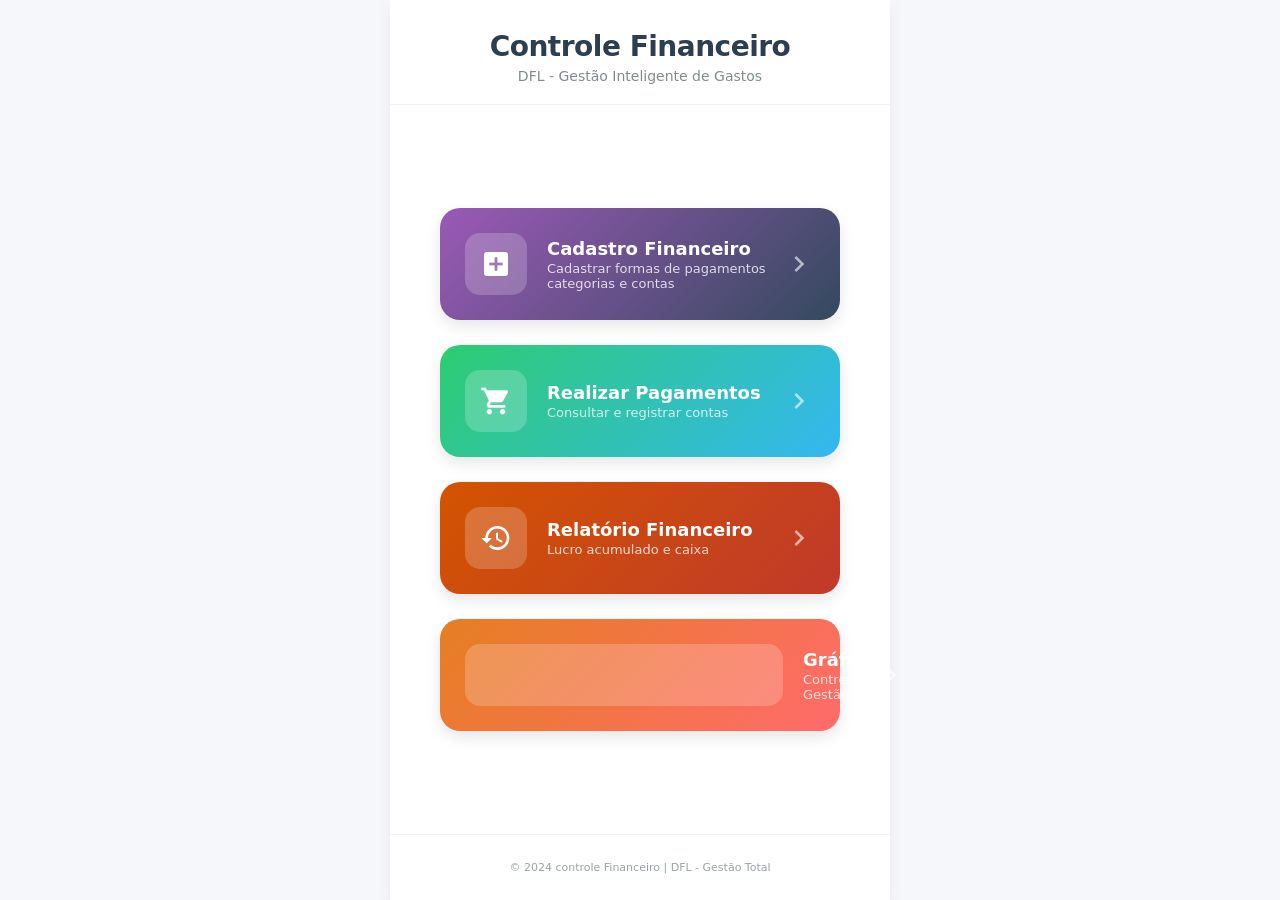
<file: Index.html>
<!DOCTYPE html>
<html lang="pt-br">
<head>
    <meta charset="UTF-8">
    <meta name="viewport" content="width=device-width, initial-scale=1.0, maximum-scale=1.0, user-scalable=no">
    <meta name="mobile-web-app-capable" content="yes">
    <title>DFL Gestão Financeira - Painel</title>
    
    <meta name="apple-mobile-web-app-capable" content="yes">
    <meta name="apple-mobile-web-app-status-bar-style" content="black-translucent">
    <link rel="apple-touch-icon" href="icon.png">
    <link href="https://fonts.googleapis.com/icon?family=Material+Icons" rel="stylesheet">

    <link rel="stylesheet" href="./css/style.css">
</head>
<body>

<div class="app-container">
    <header class="app-header">
        <h1 class="app-title">Controle Financeiro</h1>
        <p class="app-subtitle">DFL - Gestão Inteligente de Gastos</p>
    </header>

    <main class="content-area">
        
        <a href="cadastroFinanceiro.html" class="main-button btn-produtos">
            <div class="button-icon-container">
                <i class="material-icons">add_box</i>
            </div>
            <div class="button-text-container">
                <span class="button-title">Cadastro Financeiro</span>
                <span class="button-desc">Cadastrar formas de pagamentos categorias e contas</span>
            </div>
            <i class="material-icons button-arrow">chevron_right</i>
        </a>

        <a href="lancamento.html" class="main-button btn-vendas">
            <div class="button-icon-container">
                <i class="material-icons">shopping_cart</i>
            </div>
            <div class="button-text-container">
                <span class="button-title">Realizar Pagamentos </span>
                <span class="button-desc">Consultar e registrar contas</span>
            </div>
            <i class="material-icons button-arrow">chevron_right</i>
        </a>

        

        <a href="historico.html" class="main-button btn-historico">
            <div class="button-icon-container">
                <i class="material-icons">history</i>
            </div>
            <div class="button-text-container">
                <span class="button-title">Relatório Financeiro</span>
                <span class="button-desc">Lucro acumulado e caixa</span>
            </div>
            <i class="material-icons button-arrow">chevron_right</i>
        </a>

        <a href="grafico.html" class="main-button btn-resumo">
            <div class="button-icon-container">
                <i class="material-icons">bar_chart</i>
            </div>
            <div class="button-text-container">
                <span class="button-title">Gráfico</span>
                <span class="button-desc">Contrele e Gestão</span>
            </div>
            <i class="material-icons button-arrow">chevron_right</i>
        </a>
    </main>

    <footer class="app-footer">
        <p class="footer-text">© 2024 controle Financeiro | DFL - Gestão Total</p>
    </footer>
</div>

</body>
</html>
</file>
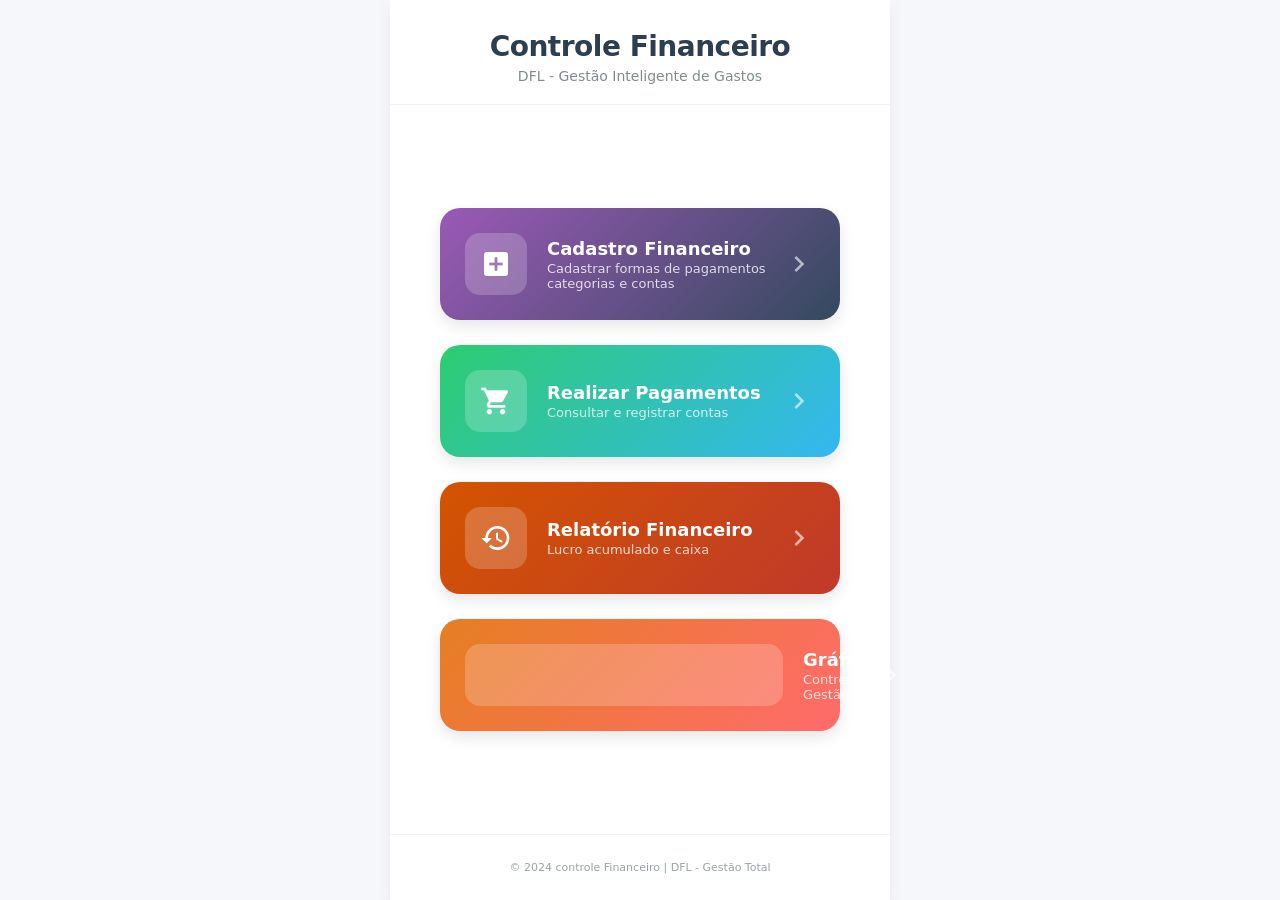
<file: index.html>
<!DOCTYPE html>
<html lang="pt-br">
<head>
    <meta charset="UTF-8">
    <meta name="viewport" content="width=device-width, initial-scale=1.0, maximum-scale=1.0, user-scalable=no">
    <meta name="mobile-web-app-capable" content="yes">
    <title>DFL Gestão Financeira - Painel</title>
    
    <meta name="apple-mobile-web-app-capable" content="yes">
    <meta name="apple-mobile-web-app-status-bar-style" content="black-translucent">
    <link rel="apple-touch-icon" href="icon.png">
    <link href="https://fonts.googleapis.com/icon?family=Material+Icons" rel="stylesheet">

    <link rel="stylesheet" href="./css/style.css">
</head>
<body>

<div class="app-container">
    <header class="app-header">
        <h1 class="app-title">Controle Financeiro</h1>
        <p class="app-subtitle">DFL - Gestão Inteligente de Gastos</p>
    </header>

    <main class="content-area">
        
        <a href="cadastroFinanceiro.html" class="main-button btn-produtos">
            <div class="button-icon-container">
                <i class="material-icons">add_box</i>
            </div>
            <div class="button-text-container">
                <span class="button-title">Cadastro Financeiro</span>
                <span class="button-desc">Cadastrar formas de pagamentos categorias e contas</span>
            </div>
            <i class="material-icons button-arrow">chevron_right</i>
        </a>

        <a href="lancamentos.html" class="main-button btn-vendas">
            <div class="button-icon-container">
                <i class="material-icons">shopping_cart</i>
            </div>
            <div class="button-text-container">
                <span class="button-title">Realizar Pagamentos </span>
                <span class="button-desc">Consultar e registrar contas</span>
            </div>
            <i class="material-icons button-arrow">chevron_right</i>
        </a>

        

        <a href="historico.html" class="main-button btn-historico">
            <div class="button-icon-container">
                <i class="material-icons">history</i>
            </div>
            <div class="button-text-container">
                <span class="button-title">Relatório Financeiro</span>
                <span class="button-desc">Lucro acumulado e caixa</span>
            </div>
            <i class="material-icons button-arrow">chevron_right</i>
        </a>

        <a href="grafico.html" class="main-button btn-resumo">
            <div class="button-icon-container">
                <i class="material-icons">bar_chart</i>
            </div>
            <div class="button-text-container">
                <span class="button-title">Gráfico</span>
                <span class="button-desc">Contrele e Gestão</span>
            </div>
            <i class="material-icons button-arrow">chevron_right</i>
        </a>
    </main>

    <footer class="app-footer">
        <p class="footer-text">© 2024 controle Financeiro | DFL - Gestão Total</p>
    </footer>
</div>

</body>
</html>
</file>
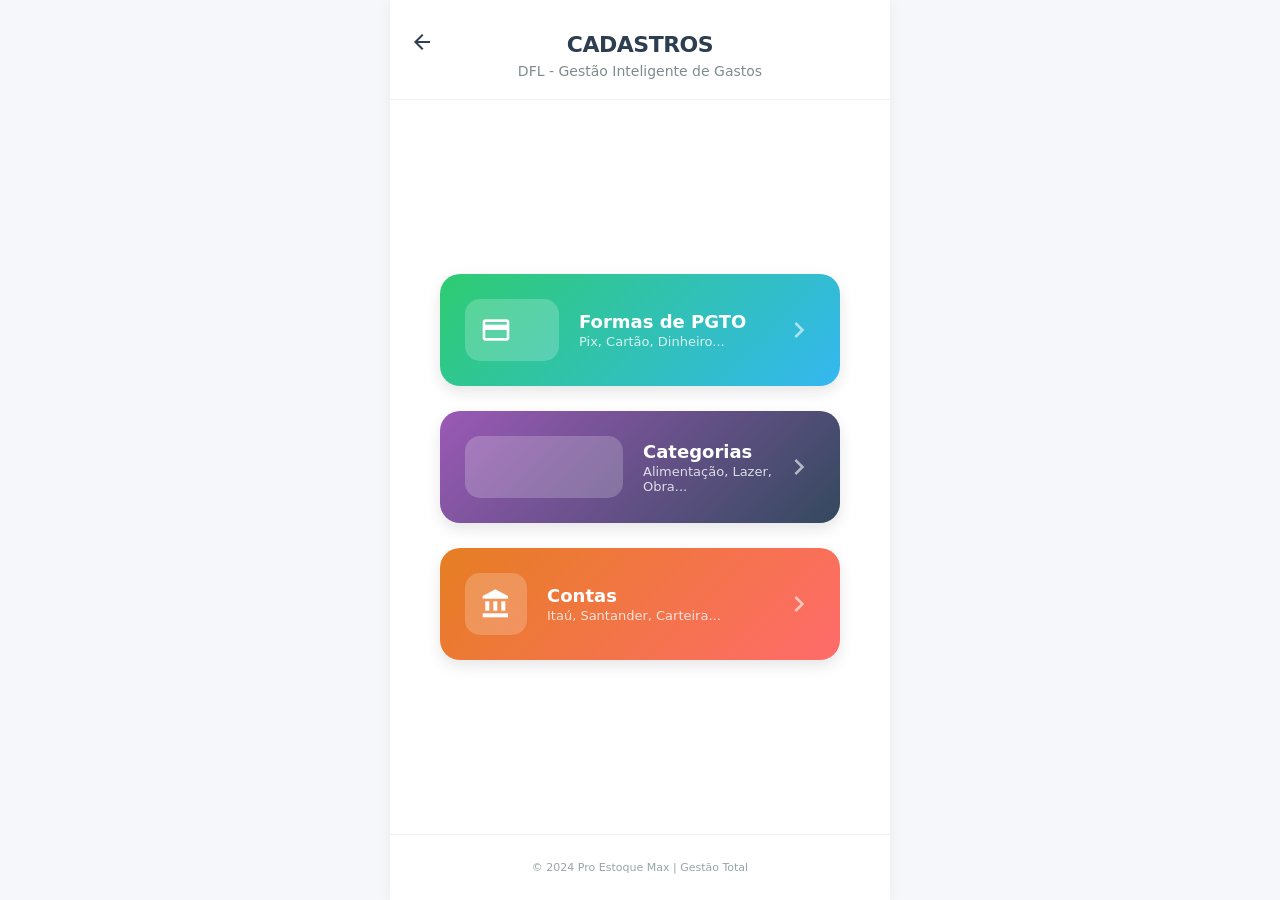
<file: cadastro.html>
<!DOCTYPE html>
<html lang="pt-br">
<head>
    <meta charset="UTF-8">
    <meta name="viewport" content="width=device-width, initial-scale=1.0, maximum-scale=1.0, user-scalable=no">
    <title>DFL Gestão Financeira - Cadastros</title>
    <link href="https://fonts.googleapis.com/icon?family=Material+Icons" rel="stylesheet">
    <link rel="stylesheet" href="css/style.css">
</head>
<body>

<div class="app-container">
    <header class="app-header">
        <div style="display: flex; align-items: center; justify-content: space-between;">
            <a href="index.html" style="text-decoration: none; color: var(--dark);">
                <i class="material-icons">arrow_back</i>
            </a>
            <h1 class="app-title" style="font-size: 22px;">CADASTROS</h1>
            <div style="width: 24px;"></div>
        </div>
        <p class="app-subtitle">DFL - Gestão Inteligente de Gastos</p>
    </header>

    <main class="content-area">
        
        <a href="pagamentos.html" class="main-button btn-vendas">
            <div class="button-icon-container">
                <i class="material-icons">payments</i>
            </div>
            <div class="button-text-container">
                <span class="button-title">Formas de PGTO</span>
                <span class="button-desc">Pix, Cartão, Dinheiro...</span>
            </div>
            <i class="material-icons button-arrow">chevron_right</i>
        </a>

        <a href="categorias.html" class="main-button btn-produtos">
            <div class="button-icon-container">
                <i class="material-icons">sell</i>
            </div>
            <div class="button-text-container">
                <span class="button-title">Categorias</span>
                <span class="button-desc">Alimentação, Lazer, Obra...</span>
            </div>
            <i class="material-icons button-arrow">chevron_right</i>
        </a>

        <a href="contas.html" class="main-button btn-resumo">
            <div class="button-icon-container">
                <i class="material-icons">account_balance</i>
            </div>
            <div class="button-text-container">
                <span class="button-title">Contas</span>
                <span class="button-desc">Itaú, Santander, Carteira...</span>
            </div>
            <i class="material-icons button-arrow">chevron_right</i>
        </a>

    </main>

    <footer class="app-footer">
        <p class="footer-text">© 2024 Pro Estoque Max | Gestão Total</p>
    </footer>
</div>

</body>
</html>
</file>
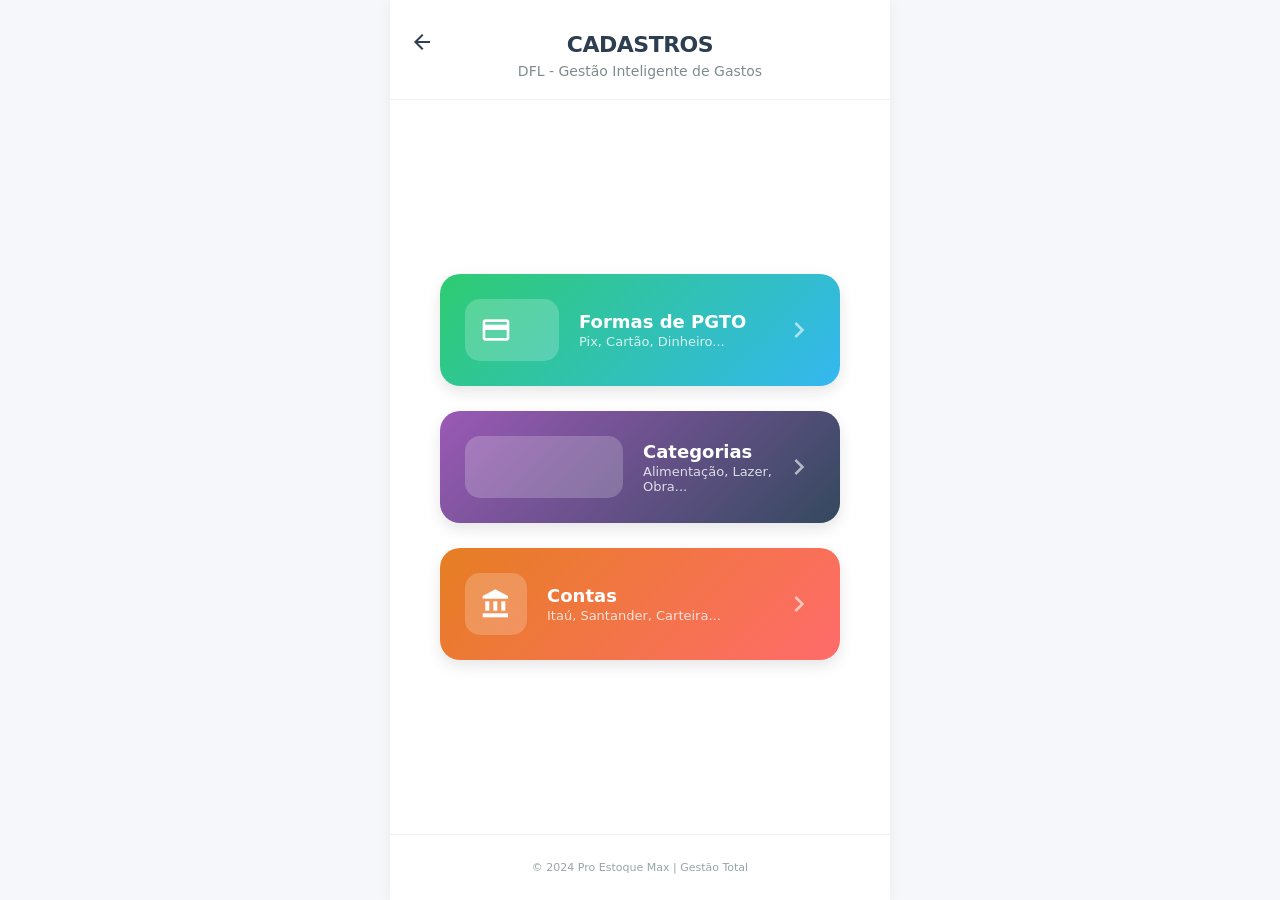
<file: cadastroFinanceiro.html>
<!DOCTYPE html>
<html lang="pt-br">
<head>
    <meta charset="UTF-8">
    <meta name="viewport" content="width=device-width, initial-scale=1.0, maximum-scale=1.0, user-scalable=no">
    <title>DFL Gestão Financeira - Cadastros</title>
    <link href="https://fonts.googleapis.com/icon?family=Material+Icons" rel="stylesheet">
    <link rel="stylesheet" href="css/style.css">
</head>
<body>

<div class="app-container">
    <header class="app-header">
        <div style="display: flex; align-items: center; justify-content: space-between;">
            <a href="index.html" style="text-decoration: none; color: var(--dark);">
                <i class="material-icons">arrow_back</i>
            </a>
            <h1 class="app-title" style="font-size: 22px;">CADASTROS</h1>
            <div style="width: 24px;"></div>
        </div>
        <p class="app-subtitle">DFL - Gestão Inteligente de Gastos</p>
    </header>

    <main class="content-area">
        
        <a href="formasDePagamentos.html" class="main-button btn-vendas">
            <div class="button-icon-container">
                <i class="material-icons">payments</i>
            </div>
            <div class="button-text-container">
                <span class="button-title">Formas de PGTO</span>
                <span class="button-desc">Pix, Cartão, Dinheiro...</span>
            </div>
            <i class="material-icons button-arrow">chevron_right</i>
        </a>

        <a href="categorias.html" class="main-button btn-produtos">
            <div class="button-icon-container">
                <i class="material-icons">sell</i>
            </div>
            <div class="button-text-container">
                <span class="button-title">Categorias</span>
                <span class="button-desc">Alimentação, Lazer, Obra...</span>
            </div>
            <i class="material-icons button-arrow">chevron_right</i>
        </a>

        <a href="contas.html" class="main-button btn-resumo">
            <div class="button-icon-container">
                <i class="material-icons">account_balance</i>
            </div>
            <div class="button-text-container">
                <span class="button-title">Contas</span>
                <span class="button-desc">Itaú, Santander, Carteira...</span>
            </div>
            <i class="material-icons button-arrow">chevron_right</i>
        </a>

    </main>

    <footer class="app-footer">
        <p class="footer-text">© 2024 Pro Estoque Max | Gestão Total</p>
    </footer>
</div>

</body>
</html>
</file>
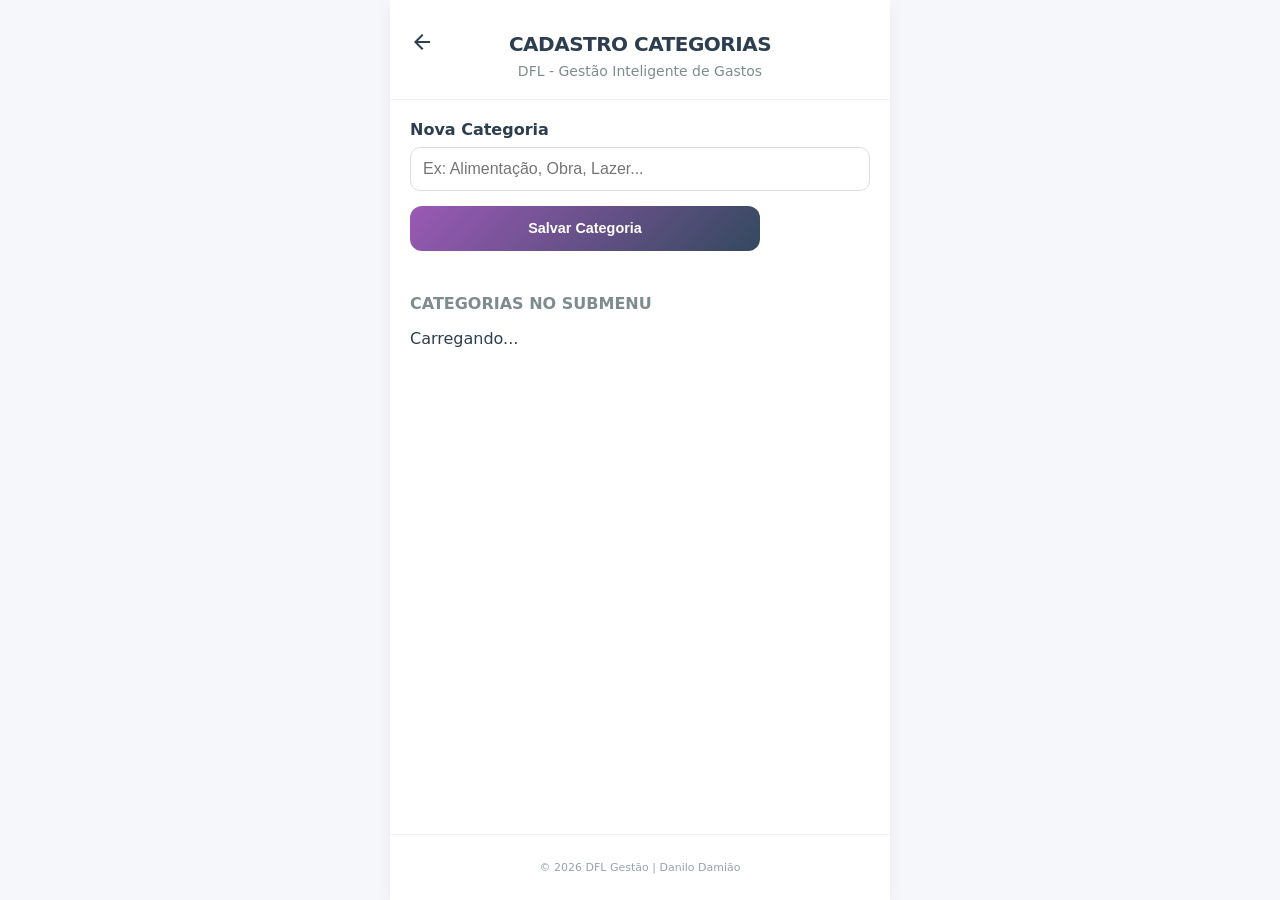
<file: categorias.html>
<!DOCTYPE html>
<html lang="pt-br">
<head>
    <meta charset="UTF-8">
    <meta name="viewport" content="width=device-width, initial-scale=1.0, maximum-scale=1.0, user-scalable=no">
    <title>DFL Gestão Financeira - Categorias</title>
    <link href="https://fonts.googleapis.com/icon?family=Material+Icons" rel="stylesheet">
    <link rel="stylesheet" href="css/style.css">
</head>
<body>

<div class="app-container">
    <header class="app-header">
        <div style="display: flex; align-items: center; justify-content: space-between;">
            <a href="index.html" style="text-decoration: none; color: var(--dark);">
                <i class="material-icons">arrow_back</i>
            </a>
            <h1 class="app-title" style="font-size: 20px;">CADASTRO CATEGORIAS</h1>
            <div style="width: 24px;"></div> 
        </div>
        <p class="app-subtitle">DFL - Gestão Inteligente de Gastos</p>
    </header>

    <main class="content-area" style="justify-content: flex-start; padding: 20px;">
        <div class="form-container" style="width: 100%; margin-bottom: 30px;">
            <input type="hidden" id="id-categoria">
            
            <label id="label-input" style="font-weight: bold; display: block; margin-bottom: 8px;">Nova Categoria</label>
            <input type="text" id="nome-categoria" placeholder="Ex: Alimentação, Obra, Lazer..." 
                   class="input-estilizado" style="width: 100%; box-sizing: border-box;">
            
            <div style="display: flex; gap: 10px; align-items: center; margin-top: 15px; width: 100%;">
                <button id="btn-salvar-categoria" class="main-button btn-produtos" 
                        style="flex: 4; height: 45px; margin: 0; padding: 0; border-radius: 12px; display: flex; align-items: center; justify-content: center; border: none; box-shadow: none;">
                    <span class="button-title" style="font-size: 0.9rem;">Salvar Categoria</span>
                </button>

                <button id="btn-cancelar" 
                        style="flex: 1; height: 45px; margin: 0; display: none; background: #e74c3c; color: white; border: none; border-radius: 12px; cursor: pointer; align-items: center; justify-content: center; box-shadow: none;">
                    <i class="material-icons" style="font-size: 20px;">close</i>
                </button>
            </div>
        </div>

        <div style="width: 100%;">
            <h2 style="font-size: 16px; color: #7f8c8d; margin-bottom: 15px;">CATEGORIAS NO SUBMENU</h2>
            <ul id="lista-categorias" style="list-style: none; padding: 0;"></ul>
        </div>
    </main>

    <footer class="app-footer">
        <p class="footer-text">© 2026 DFL Gestão | Danilo Damião</p>
    </footer>
</div>

<script src="./js/categorias.js"></script>
</body>
</html>
</file>
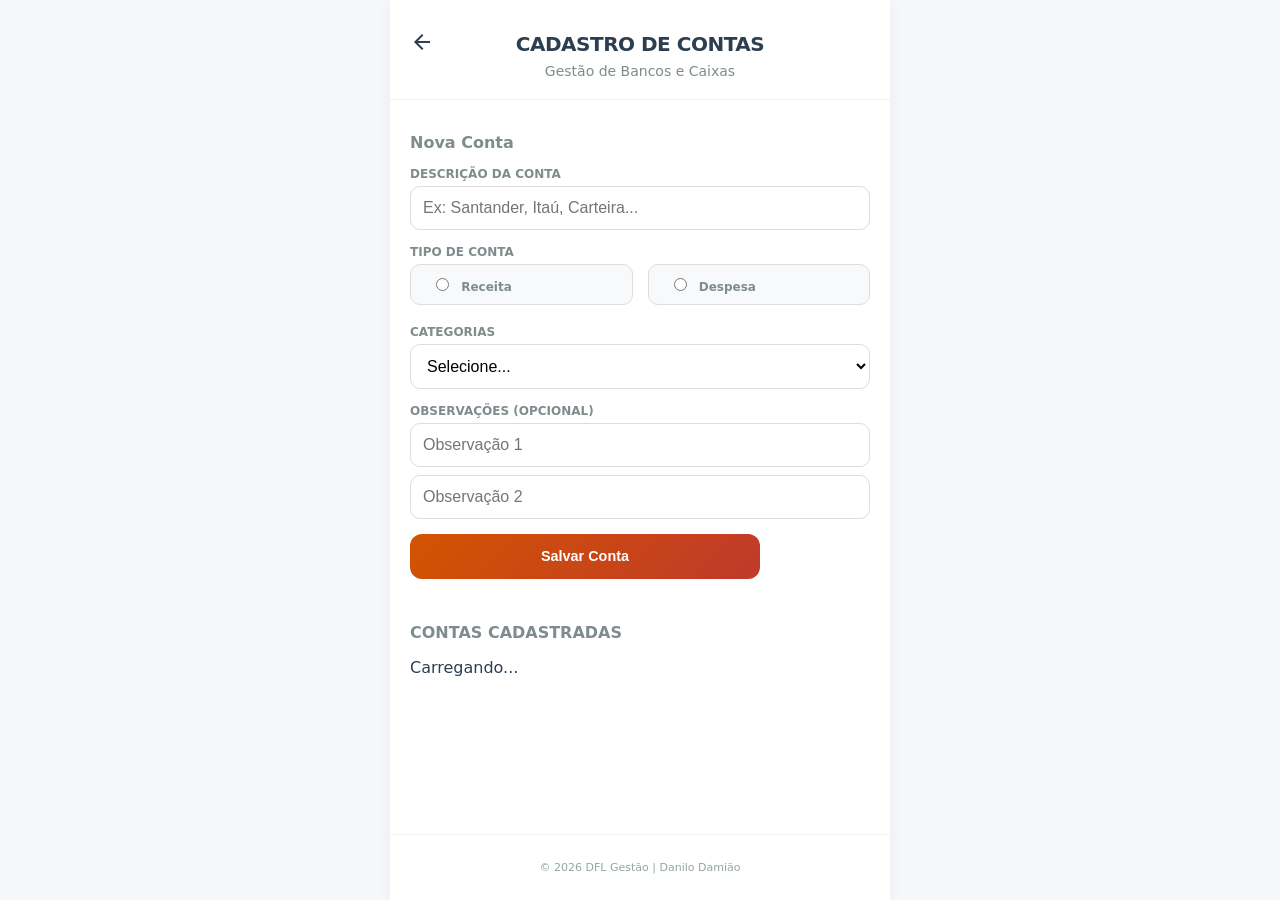
<file: contas.html>
<!DOCTYPE html>
<html lang="pt-br">
<head>
    <meta charset="UTF-8">
    <meta name="viewport" content="width=device-width, initial-scale=1.0, maximum-scale=1.0, user-scalable=no">
    <title>DFL - Cadastro de Contas</title>
    <link href="https://fonts.googleapis.com/icon?family=Material+Icons" rel="stylesheet">
    <link rel="stylesheet" href="css/style.css"> 
</head>
<body>

<div class="app-container">
    <header class="app-header">
        <div style="display: flex; align-items: center; justify-content: space-between;">
            <a href="index.html" style="text-decoration: none; color: var(--dark);">
                <i class="material-icons">arrow_back</i>
            </a>
            <h1 class="app-title" style="font-size: 20px;">CADASTRO DE CONTAS</h1>
            <div style="width: 24px;"></div> 
        </div>
        <p class="app-subtitle">Gestão de Bancos e Caixas</p>
    </header>

    <main class="content-area" style="justify-content: flex-start; padding: 20px;">
        <div class="form-container" style="width: 100%; margin-bottom: 30px;">
            <h2 id="label-input" style="font-size: 16px; color: #7f8c8d; margin-bottom: 15px;">Nova Conta</h2>
            
            <input type="hidden" id="id-conta">
            
            <div class="input-group">
                <label>DESCRIÇÃO DA CONTA</label>
                <input type="text" id="nome-conta" placeholder="Ex: Santander, Itaú, Carteira..." class="input-estilizado">
            </div>

            <div class="input-group">
                <label>TIPO DE CONTA</label>
                <div style="display: flex; gap: 15px; margin-top: 5px;">
                    <label class="radio-label">
                        <input type="radio" name="tipo-conta" value="RECEITA" id="tipo-receita"> <span>Receita</span>
                    </label>
                    <label class="radio-label">
                        <input type="radio" name="tipo-conta" value="DESPESA" id="tipo-despesa"> <span>Despesa</span>
                    </label>
                </div>
            </div>

            <div class="input-group">
                <label>CATEGORIAS</label>
                <select id="select-submenu" class="input-estilizado">
                    <option value="">Selecione...</option>
                </select>
            </div>

            <div class="input-group">
                <label>OBSERVAÇÕES (OPCIONAL)</label>
                <input type="text" id="obs1" placeholder="Observação 1" class="input-estilizado" style="margin-bottom: 8px;">
                <input type="text" id="obs2" placeholder="Observação 2" class="input-estilizado">
            </div>

            <div style="display: flex; gap: 10px; align-items: center; margin-top: 15px; width: 100%;">
                <button id="btn-salvar-conta" class="main-button btn-historico" 
                        style="flex: 4; height: 45px; margin: 0; padding: 0; border-radius: 12px; display: flex; align-items: center; justify-content: center; border: none; box-shadow: none;">
                    <span class="button-title" style="font-size: 0.9rem;">Salvar Conta</span>
                </button>

                <button id="btn-cancelar" 
                        style="flex: 1; height: 45px; margin: 0; display: none; background: #e74c3c; color: white; border: none; border-radius: 12px; cursor: pointer; align-items: center; justify-content: center; box-shadow: none;">
                    <i class="material-icons" style="font-size: 20px;">close</i>
                </button>
            </div>
        </div>

        <div style="width: 100%;">
            <h2 style="font-size: 16px; color: #7f8c8d; margin-bottom: 15px;">CONTAS CADASTRADAS</h2>
            <ul id="lista-contas" style="list-style: none; padding: 0;"></ul>
        </div>
    </main>

    <footer class="app-footer">
        <p class="footer-text">© 2026 DFL Gestão | Danilo Damião</p>
    </footer-area>
</div>

<script src="./js/contas.js"></script>

</body>
</html>
</file>
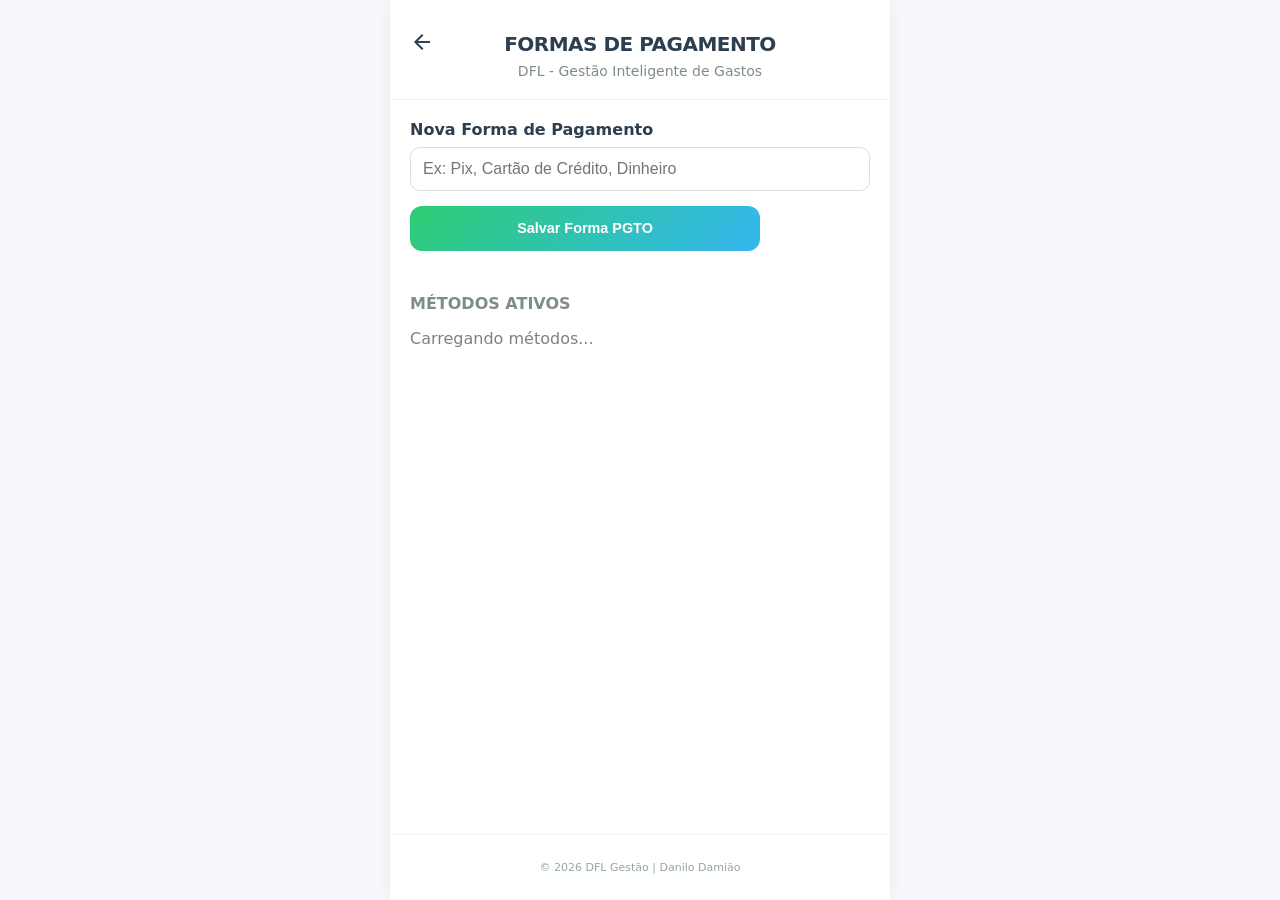
<file: formasDePagamentos.html>
<!DOCTYPE html>
<html lang="pt-br">
<head>
    <meta charset="UTF-8">
    <meta name="viewport" content="width=device-width, initial-scale=1.0, maximum-scale=1.0, user-scalable=no">
    <title>DFL Gestão Financeira - Formas PGTO</title>
    <link href="https://fonts.googleapis.com/icon?family=Material+Icons" rel="stylesheet">
    <link rel="stylesheet" href="css/style.css">
</head>
<body>

<div class="app-container">
    <header class="app-header">
        <div style="display: flex; align-items: center; justify-content: space-between;">
            <a href="index.html" style="text-decoration: none; color: var(--dark);">
                <i class="material-icons">arrow_back</i>
            </a>
            <h1 class="app-title" style="font-size: 20px;">FORMAS DE PAGAMENTO</h1>
            <div style="width: 24px;"></div> 
        </div>
        <p class="app-subtitle">DFL - Gestão Inteligente de Gastos</p>
    </header>

    <main class="content-area" style="justify-content: flex-start; padding: 20px;">
        <div class="form-container" style="width: 100%; margin-bottom: 30px;">
            <input type="hidden" id="id-pagamento">
            
            <label id="label-input" style="font-weight: bold; display: block; margin-bottom: 8px;">Nova Forma de Pagamento</label>
            <input type="text" id="nome-pagamento" placeholder="Ex: Pix, Cartão de Crédito, Dinheiro" 
                   class="input-estilizado" style="width: 100%; box-sizing: border-box;">
            
            <div style="display: flex; gap: 10px; align-items: center; margin-top: 15px; width: 100%;">
                <button id="btn-salvar-pagamento" class="main-button btn-vendas" 
                        style="flex: 4; height: 45px; margin: 0; padding: 0; border-radius: 12px; display: flex; align-items: center; justify-content: center; border: none; box-shadow: none;">
                    <span class="button-title" style="font-size: 0.9rem;">Salvar Forma PGTO</span>
                </button>

                <button id="btn-cancelar" 
                        style="flex: 1; height: 45px; margin: 0; display: none; background: #e74c3c; color: white; border: none; border-radius: 12px; cursor: pointer; align-items: center; justify-content: center; box-shadow: none;">
                    <i class="material-icons" style="font-size: 20px;">close</i>
                </button>
            </div>
        </div>

        <div style="width: 100%;">
            <h2 style="font-size: 16px; color: #7f8c8d; margin-bottom: 15px;">MÉTODOS ATIVOS</h2>
            <ul id="lista-pagamentos" style="list-style: none; padding: 0;"></ul>
        </div>
    </main>

    <footer class="app-footer">
        <p class="footer-text">© 2026 DFL Gestão | Danilo Damião</p>
    </footer>
</div>

<script src="./js/pagamentos.js"></script>
</body>
</html>
</file>
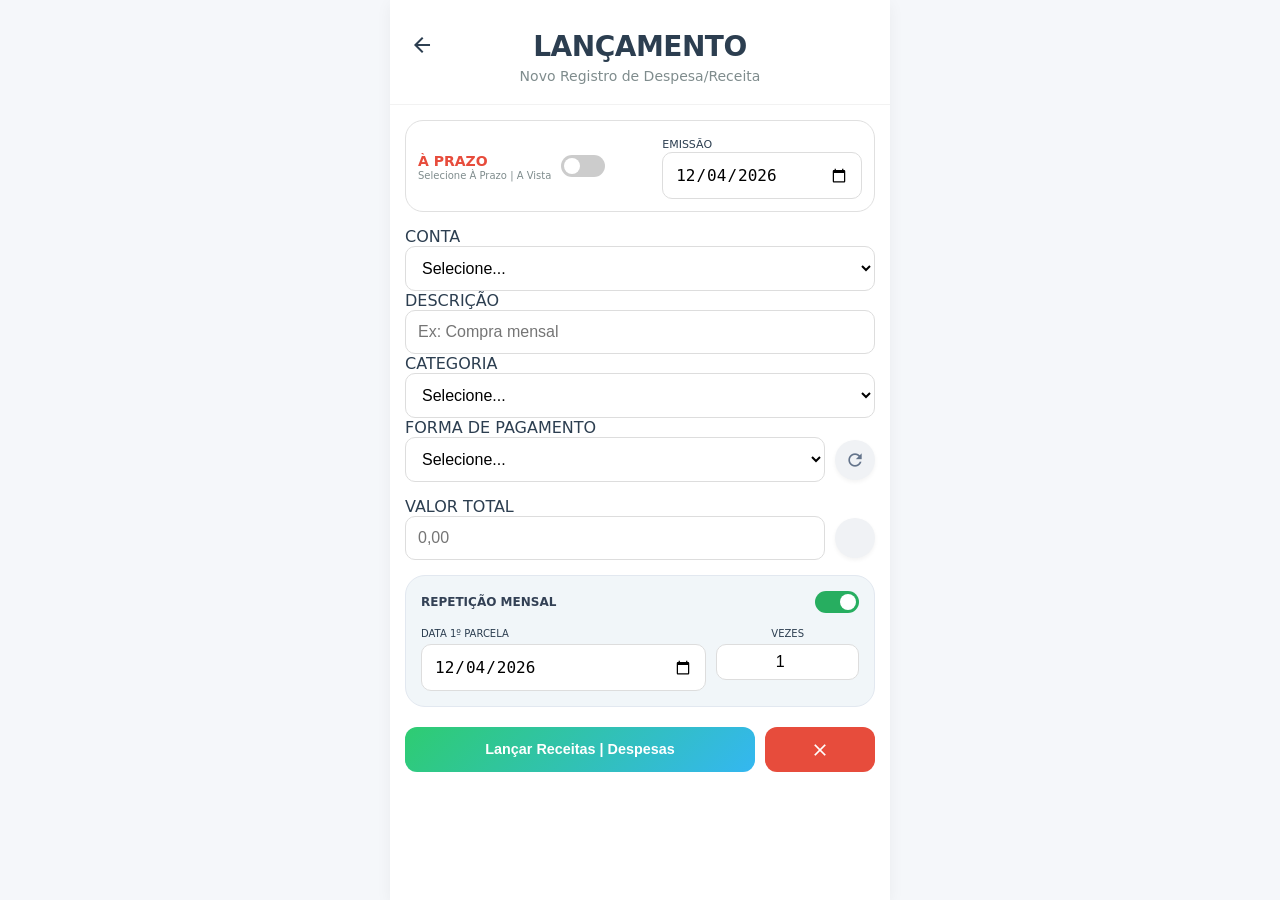
<file: lancamentos.html>
<!DOCTYPE html>
<html lang="pt-br">

<head>
    <meta charset="UTF-8">
    <meta name="viewport" content="width=device-width, initial-scale=1.0, maximum-scale=1.0, user-scalable=no">
    <title>DFL Gestão - Lançamentos</title>
    <link href="https://fonts.googleapis.com/icon?family=Material+Icons" rel="stylesheet">
    <link rel="stylesheet" href="css/style.css">
</head>

<body>

    <div class="app-container">
        <header class="app-header">
            <div style="display: flex; align-items: center; justify-content: space-between;">
                <a href="index.html" style="text-decoration: none; color: var(--dark);"><i
                        class="material-icons">arrow_back</i></a>
                <h1 class="app-title">LANÇAMENTO</h1>
                <div style="width: 24px;"></div>
            </div>
            <p class="app-subtitle">Novo Registro de Despesa/Receita</p>
        </header>

        <main class="content-area tela-lancamentos" style="padding: 15px; justify-content: flex-start;">
            <div class="form-container" style="width: 100%; max-width: 500px; background: none; box-shadow: none;">
                <input type="hidden" id="id-lancamento">

                <!-- LINHA SUPERIOR: SWITCH TIPO + EMISSÃO -->
                <div
                    style="display: flex; align-items: center; justify-content: space-between; margin-bottom: 15px; background: #ffffff; padding: 12px; border-radius: 18px; border: 1px solid #e0e0e0;">
                    <div style="display: flex; align-items: center; gap: 10px;">
                        <div>
                            <span id="label-tipo-texto" style="font-size: 14px; font-weight: bold; color: #e74c3c;">À
                                PRAZO</span>
                            <p style="font-size: 10px; color: #7f8c8d; margin: 0;">Selecione À Prazo | A Vista</p>
                        </div>
                        <label class="switch">
                            <input type="checkbox" id="switch-tipo" onchange="toggleTipoSwitch()">
                            <span class="slider round"></span>
                        </label>
                    </div>
                    <div style="width: 45%;">
                        <label class="form-label" style="font-size: 11px; margin-bottom: 5px;">EMISSÃO</label>
                        <input type="date" id="data-emissao" class="input-estilizado" style="margin-bottom: 0;">
                    </div>
                </div>

                <!-- CONTA -->
                <label class="form-label">CONTA</label>
                <select id="select-conta" class="input-estilizado">
                    <option value="">Selecione...</option>
                </select>

                <!-- DESCRIÇÃO (ID Ajustado para o JS) -->
                <label class="form-label">DESCRIÇÃO</label>
                <input type="text" id="descricao-lancamento" class="input-estilizado" placeholder="Ex: Compra mensal">

                <!-- CATEGORIA -->
                <label class="form-label">CATEGORIA</label>
                <select id="select-categoria" class="input-estilizado">
                    <option value="">Selecione...</option>
                </select>

                <!-- FORMA DE PAGAMENTO -->
                <label class="form-label">FORMA DE PAGAMENTO</label>
                <div style="display: flex; gap: 10px; align-items: center; margin-bottom: 15px;">
                    <select id="select-pagamento" class="input-estilizado" style="flex: 1; margin-bottom: 0;">
                        <option value="">Selecione...</option>
                    </select>
                    <button type="button" onclick="carregarSelects()"
                        style="width: 40px; height: 40px; border-radius: 50%; border: none; background-color: #f0f2f5; display: flex; align-items: center; justify-content: center; cursor: pointer; transition: background 0.3s; box-shadow: 0 2px 4px rgba(0,0,0,0.05);">
                        <i class="material-icons" style="color: #64748b; font-size: 20px;">refresh</i>
                    </button>
                </div>

                <!-- VALOR TOTAL -->
                <label class="form-label">VALOR TOTAL</label>
                <div style="display: flex; gap: 10px; align-items: center; margin-bottom: 15px;">
                    <input type="number" step="0.01" id="valor-total" class="input-estilizado"
                        style="flex: 1; margin-bottom: 0;" placeholder="0,00">
                    <button type="button" onclick="abrirCalculadora()"
                        style="width: 40px; height: 40px; border-radius: 50%; border: none; background-color: #f0f2f5; display: flex; align-items: center; justify-content: center; cursor: pointer; transition: background 0.3s; box-shadow: 0 2px 4px rgba(0,0,0,0.05);">
                        <i class="material-icons" style="color: #27ae60; font-size: 20px;">calculate</i>
                    </button>
                </div>

                <!-- SEÇÃO DINÂMICA -->
                <div id="secao-parcelas"
                    style="background: #f1f6f9; padding: 15px; border-radius: 20px; border: 1px solid #e2e8f0; margin-bottom: 20px;">
                    <div
                        style="display: flex; align-items: center; justify-content: space-between; margin-bottom: 15px;">
                        <span
                            style="font-size: 12px; font-weight: bold; color: #334155; text-transform: uppercase;">Repetição
                            Mensal</span>
                        <label class="switch">
                            <input type="checkbox" id="check-mensal" checked onchange="toggleMensalSwitch()">
                            <span class="slider round"></span>
                        </label>
                    </div>

                    <div style="display: flex; gap: 10px;">
                        <!-- Coluna Data -->
                        <div style="flex: 2;">
                            <label id="label-data" class="form-label"
                                style="font-size: 10px; margin-bottom: 5px; display: block;">DATA 1ª PARCELA</label>
                            <input type="date" id="data-vencimento" class="input-estilizado"
                                style="margin-bottom: 0; width: 100%;">
                        </div>

                        <!-- Coluna Vezes (ID Ajustado para input-vezes) -->
                        <div id="container-vezes" style="flex: 1; display: flex; flex-direction: column;">
                            <label class="form-label"
                                style="font-size: 10px; margin-bottom: 5px; text-align: center; display: block;">VEZES</label>
                            <input type="number" id="input-vezes" value="1" class="input-estilizado"
                                style="margin-bottom: 0; text-align: center; padding: 8px 0;">
                        </div>

                        <!-- Coluna Dias -->
                        <div id="div-prazo-dias" style="flex: 1; display: none; flex-direction: column;">
                            <label class="form-label"
                                style="font-size: 10px; margin-bottom: 5px; text-align: center; display: block;">DIAS</label>
                            <input type="number" id="prazo-dias" value="0" class="input-estilizado"
                                style="margin-bottom: 0; text-align: center; padding: 8px 0;">
                        </div>
                    </div>
                </div>

                <!-- BOTÕES DE AÇÃO (Com onclick adicionado) -->
                <div style="display: flex; gap: 10px; align-items: center; margin-top: 15px; width: 100%;">
                    <button id="btn-salvar-lancamento" class="main-button btn-vendas btn-save"
                        onclick="realizarLancamento()"
                        style="flex: 4; height: 45px; margin: 0; padding: 0; border-radius: 12px; display: flex; align-items: center; justify-content: center; border: none; box-shadow: none;">
                        <span class="button-title" style="font-size: 0.9rem;">Lançar Receitas | Despesas</span>
                    </button>

                    <button id="btn-cancelar" onclick="limparFormulario()"
                        style="flex: 1; height: 45px; margin: 0; background: #e74c3c; color: white; border: none; border-radius: 12px; cursor: pointer; display: flex; align-items: center; justify-content: center; box-shadow: none;">
                        <i class="material-icons" style="font-size: 20px;">close</i>
                    </button>
                </div>
            </div>
        </main>
    </div>

    <script src="js/lancamentos.js"></script>
</body>

</html>
</file>
<file: css/style.css>
/* Paleta de Cores e Variáveis */
        :root {
            --primary-bg: #f5f7fa;
            --dark: #2c3e50;
            --light: #fff;
            --shadow: rgba(0,0,0,0.1);
            
            /* Cores dos Botões (inspiradas na foto) */
            --grad-vendas: linear-gradient(135deg, #2ecc71 0%, #34b7f1 100%); /* Verde -> Azul */
            --grad-produtos: linear-gradient(135deg, #9b59b6 0%, #34495e 100%); /* Roxo -> Azul Escuro */
            --grad-resumo: linear-gradient(135deg, #e67e22 0%, #ff6b6b 100%); /* Laranja -> Rosa Claro */
            --grad-historico: linear-gradient(135deg, #d35400 0%, #c0392b 100%); /* Laranja Escuro -> Vermelho */
        }

        body {
            font-family: 'Segoe UI', system-ui, sans-serif;
            background-color: var(--primary-bg);
            margin: 0;
            padding: 0;
            color: var(--dark);
            display: flex;
            justify-content: center;
        }

        .app-container {
            width: 100%;
            max-width: 500px;
            background: var(--light);
            min-height: 100vh;
            display: flex;
            flex-direction: column;
            box-shadow: 0 4px 15px rgba(0,0,0,0.05);
        }

        /* Cabeçalho do App */
        .app-header {
            background-color: var(--light);
            padding: 30px 20px 20px;
            text-align: center;
            border-bottom: 1px solid rgba(0,0,0,0.05);
        }

        .app-title {
            margin: 0;
            font-size: 28px;
            font-weight: 800;
            color: var(--dark);
            letter-spacing: -0.5px;
        }

        .app-subtitle {
            margin: 5px 0 0;
            font-size: 14px;
            color: #7f8c8d;
        }

        /* Área de Conteúdo Central */
        .content-area {
            flex-grow: 1;
            padding: 30px 20px;
            display: flex;
            flex-direction: column;
            align-items: center;
            justify-content: center;
        }

        /* Estilo do Botão Principal (A "Cara do App") */
        .main-button {
            width: 100%;
            max-width: 350px;
            padding: 25px;
            margin-bottom: 25px;
            border-radius: 20px;
            border: none;
            display: flex;
            align-items: center;
            cursor: pointer;
            transition: transform 0.2s ease, box-shadow 0.2s ease;
            box-shadow: 0 6px 15px rgba(0,0,0,0.1);
            text-decoration: none;
            color: white;
        }

        .main-button:last-child { margin-bottom: 0; }

        /* Efeitos de Interação */
        .main-button:active {
            transform: translateY(3px) scale(0.98);
            box-shadow: 0 2px 5px rgba(0,0,0,0.15);
        }

        /* Cores de Fundo dos Botões */
        .btn-vendas { background: var(--grad-vendas); }
        .btn-produtos { background: var(--grad-produtos); }
        .btn-resumo { background: var(--grad-resumo); }
        .btn-historico { background: var(--grad-historico); }

        /* Ícones e Texto dentro do Botão */
        .button-icon-container {
            background: rgba(255,255,255,0.2);
            padding: 15px;
            border-radius: 15px;
            margin-right: 20px;
            display: flex;
            align-items: center;
            justify-content: center;
        }

        .main-button i.material-icons {
            font-size: 32px;
            color: white;
        }

        .button-text-container {
            flex-grow: 1;
            display: flex;
            flex-direction: column;
        }

        .button-title {
            font-size: 18px;
            font-weight: 700;
            margin-bottom: 2px;
        }

        .button-desc {
            font-size: 13px;
            opacity: 0.8;
            font-weight: 400;
        }

        /* Ícone de Seta (indicador de navegação) */
        .button-arrow {
            font-size: 24px;
            opacity: 0.6;
        }

        /* Rodapé Simples */
        .app-footer {
            padding: 15px;
            text-align: center;
            border-top: 1px solid rgba(0,0,0,0.05);
        }

        .footer-text {
            font-size: 11px;
            color: #95a5a6;
        }

        /* Padronização para Inputs, Selects e Grupos */
.input-group {
    margin-bottom: 15px;
}

.input-group label {
    font-weight: bold;
    font-size: 12px;
    color: #7f8c8d;
    display: block;
    margin-bottom: 5px;
}

.input-estilizado {
    width: 100%;
    padding: 12px;
    border-radius: 10px;
    border: 1px solid #ddd;
    box-sizing: border-box;
    font-size: 16px;
    background-color: white;
}

/* Estilizando os Radio Buttons para parecerem botões modernos */
.radio-label {
    display: flex;
    align-items: center;
    background: #f8f9fa;
    padding: 10px 20px;
    border-radius: 10px;
    border: 1px solid #ddd;
    cursor: pointer;
    flex: 1;
    justify-content: center;
    font-weight: bold;
}

.radio-label input {
    margin-right: 8px;
}

.radio-label:has(input:checked) {
    background-color: #2ecc71; /* Cor de sucesso */
    color: white;
    border-color: #27ae60;
}

/* Container do Switch */
.switch {
  position: relative;
  display: inline-block;
  width: 44px;
  height: 22px;
}

/* Esconde o checkbox real */
.switch input {
  opacity: 0;
  width: 0;
  height: 0;
}

/* O trilho do botão (Slider) */
.slider {
  position: absolute;
  cursor: pointer;
  top: 0;
  left: 0;
  right: 0;
  bottom: 0;
  background-color: #ccc;
  transition: .4s;
  border-radius: 34px; /* Garante que seja arredondado */
}

/* A "bolinha" branca que desliza */
.slider:before {
  position: absolute;
  content: "";
  height: 16px;
  width: 16px;
  left: 3px;
  bottom: 3px;
  background-color: white;
  transition: .4s;
  border-radius: 50%;
}

/* Cor quando estiver marcado (checked) */
input:checked + .slider {
  background-color: #27ae60; /* Verde para À VISTA */
}

/* Movimento da bolinha ao clicar */
input:checked + .slider:before {
  transform: translateX(22px);
}

/* Estilo arredondado extra */
.slider.round {
  border-radius: 34px;
}

.slider.round:before {
  border-radius: 50%;
}
</file>
